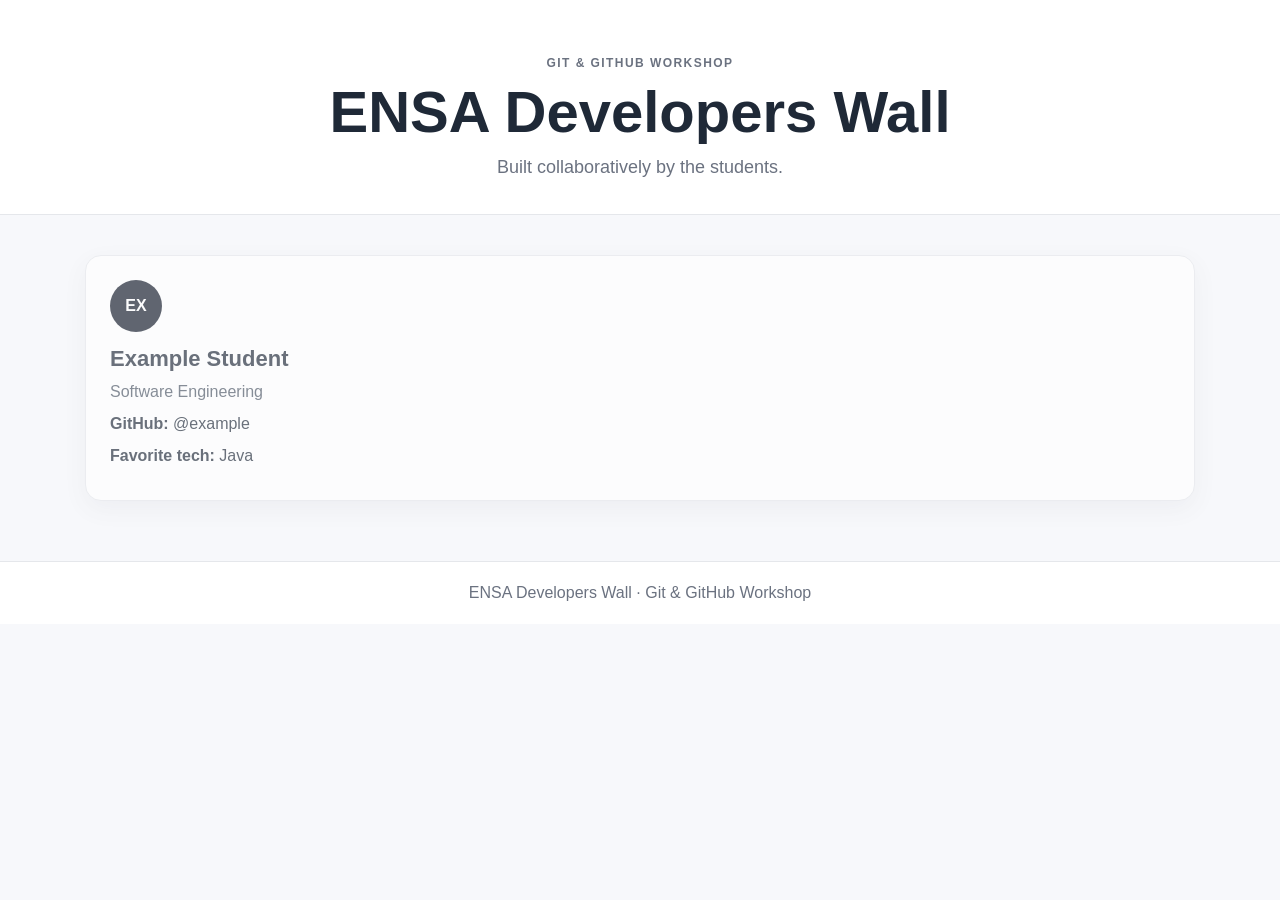
<file: index.html>
<!DOCTYPE html>
<html lang="en">
<head>
  <meta charset="UTF-8" />
  <meta name="viewport" content="width=device-width, initial-scale=1.0" />
  <title>ENSA Developers Wall</title>
  <link rel="stylesheet" href="style.css" />
</head>
<body>
  <header class="hero">
    <p class="eyebrow">Git & GitHub Workshop</p>
    <h1>ENSA Developers Wall</h1>
    <p class="subtitle">Built collaboratively by the students.</p>
  </header>

  <main>
    <section class="grid">
      <!-- STUDENT_CARDS_START -->
      <article class="student-card example-card">
        <div class="avatar">EX</div>
        <h2>Example Student</h2>
        <p class="specialty">Software Engineering</p>
        <p><strong>GitHub:</strong> @example</p>
        <p><strong>Favorite tech:</strong> Java</p>
      </article>
      <!-- STUDENT_CARDS_END -->
    </section>
  </main>

  <footer>ENSA Developers Wall · Git & GitHub Workshop</footer>
</body>
</html>
</file>
<file: style.css>
* { box-sizing: border-box; }

body {
  margin: 0;
  font-family: Arial, Helvetica, sans-serif;
  background: #f7f8fb;
  color: #1f2937;
}

.hero {
  text-align: center;
  padding: 56px 20px 36px;
  background: #ffffff;
  border-bottom: 1px solid #e5e7eb;
}

.eyebrow {
  margin: 0 0 8px;
  text-transform: uppercase;
  letter-spacing: .12em;
  font-size: 12px;
  font-weight: 700;
  color: #6b7280;
}

h1 {
  margin: 0;
  font-size: clamp(34px, 5vw, 58px);
}

.subtitle {
  margin: 12px 0 0;
  color: #6b7280;
  font-size: 18px;
}

main {
  max-width: 1150px;
  margin: 0 auto;
  padding: 40px 20px 60px;
}

.grid {
  display: grid;
  grid-template-columns: repeat(auto-fit, minmax(240px, 1fr));
  gap: 20px;
}

.student-card {
  background: #ffffff;
  border: 1px solid #e5e7eb;
  border-radius: 16px;
  padding: 24px;
  box-shadow: 0 8px 24px rgba(15, 23, 42, .06);
}

.student-card h2 {
  margin: 14px 0 6px;
  font-size: 22px;
}

.student-card p {
  margin: 8px 0;
  line-height: 1.5;
}

.specialty { color: #4b5563; }

.avatar {
  width: 52px;
  height: 52px;
  border-radius: 50%;
  display: grid;
  place-items: center;
  background: #111827;
  color: #fff;
  font-weight: 700;
}

.example-card { opacity: .65; }

footer {
  text-align: center;
  padding: 22px;
  color: #6b7280;
  background: #fff;
  border-top: 1px solid #e5e7eb;
}
</file>
